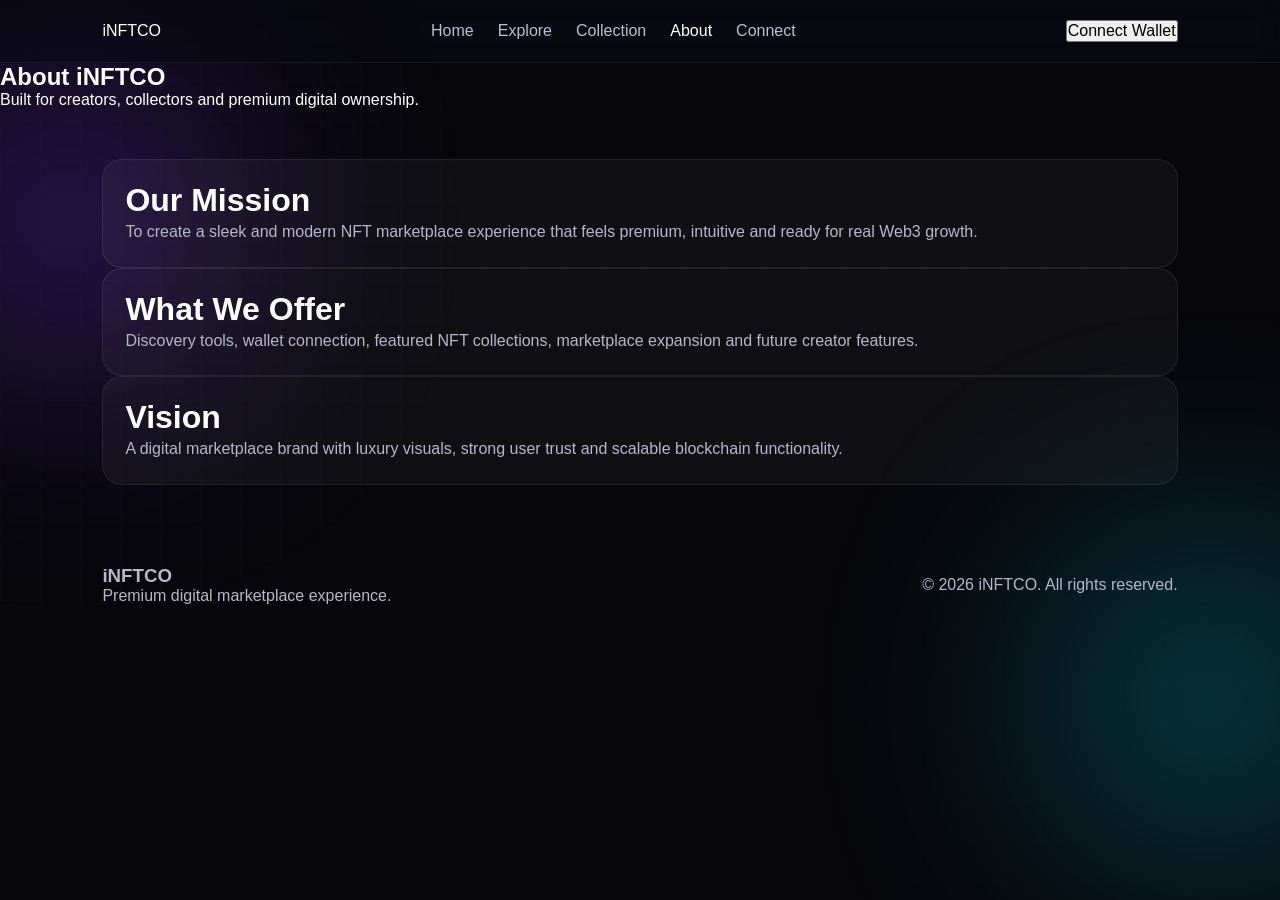
<file: frontend/about.html>
<!DOCTYPE html>
<html lang="en">
<head>
  <meta charset="UTF-8" />
  <meta name="viewport" content="width=device-width, initial-scale=1.0" />
  <title>iNFTCO - About</title>
  <link rel="stylesheet" href="style.css" />
</head>
<body>
  <div id="pageLoader" class="page-loader">
    <div class="loader-ring"></div>
    <p>Loading iNFTCO...</p>
  </div>

  <div class="animated-grid"></div>
  <div class="bg-blur blur-1"></div>
  <div class="bg-blur blur-2"></div>

  <header class="navbar">
    <div class="logo">iNFTCO</div>
    <nav class="nav-links">
      <a href="index.html">Home</a>
      <a href="explore.html">Explore</a>
      <a href="collection.html">Collection</a>
      <a href="about.html" class="active">About</a>
      <a href="connect.html">Connect</a>
    </nav>
    <button class="connect-btn" id="connectWallet">Connect Wallet</button>
  </header>

  <section class="page-hero small-page-hero">
    <h1>About iNFTCO</h1>
    <p>Built for creators, collectors and premium digital ownership.</p>
  </section>

  <section class="section about-grid">
    <div class="glass-box">
      <h2>Our Mission</h2>
      <p>
        To create a sleek and modern NFT marketplace experience that feels
        premium, intuitive and ready for real Web3 growth.
      </p>
    </div>

    <div class="glass-box">
      <h2>What We Offer</h2>
      <p>
        Discovery tools, wallet connection, featured NFT collections, marketplace
        expansion and future creator features.
      </p>
    </div>

    <div class="glass-box">
      <h2>Vision</h2>
      <p>
        A digital marketplace brand with luxury visuals, strong user trust and
        scalable blockchain functionality.
      </p>
    </div>
  </section>

  <footer class="footer">
    <div>
      <h3>iNFTCO</h3>
      <p>Premium digital marketplace experience.</p>
    </div>
    <p>© 2026 iNFTCO. All rights reserved.</p>
  </footer>

  <script src="script.js"></script>
</body>
</html>
</file>
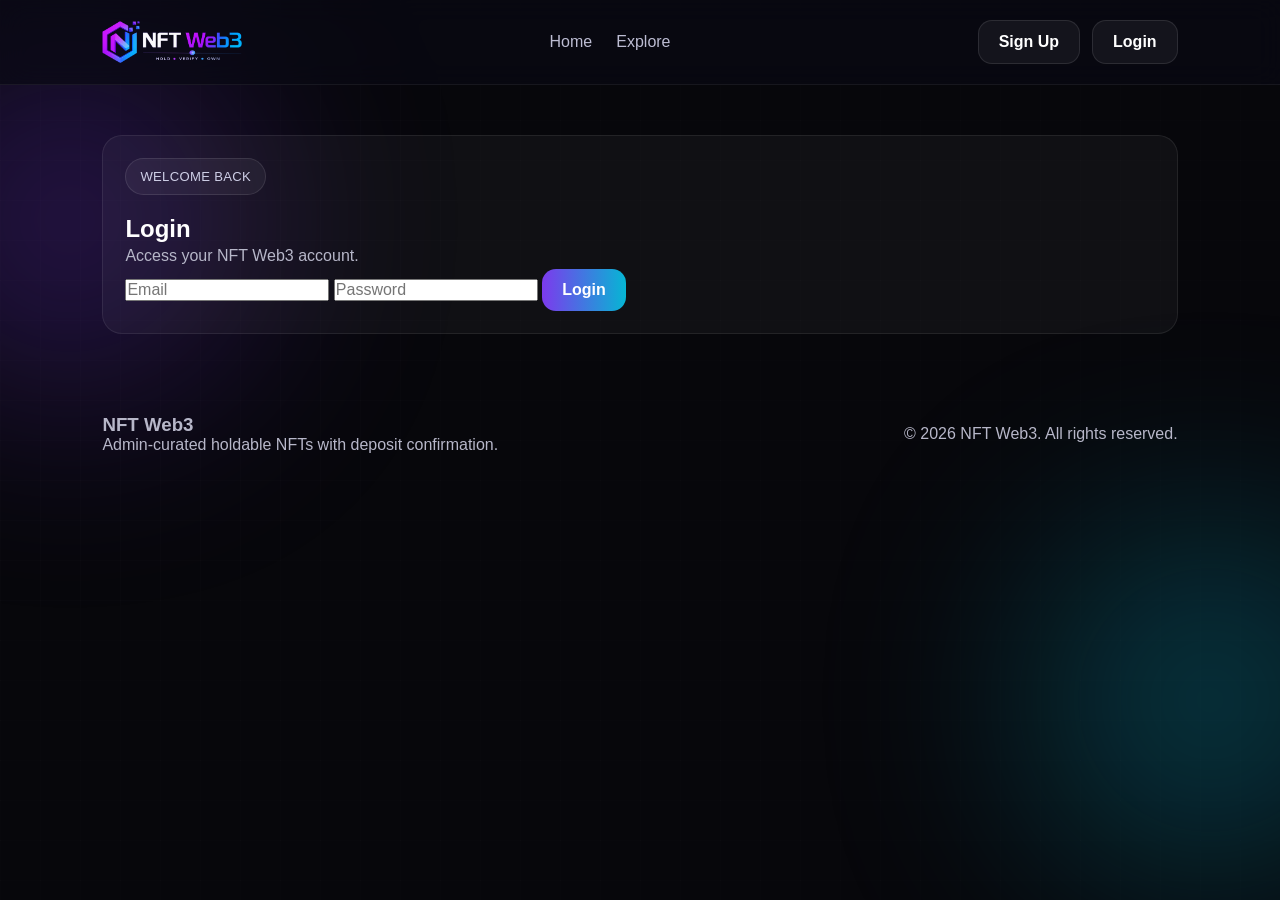
<file: frontend/admin-deposits.html>
<!DOCTYPE html>
<html lang="en">
<head>
  <meta charset="UTF-8" />
  <meta name="viewport" content="width=device-width, initial-scale=1.0" />
  <title>NFT Web3 - Admin Deposits</title>
  <link rel="icon" type="image/png" href="assets/nftweb3-favicon.png" />
  <link rel="shortcut icon" href="assets/nftweb3-favicon.png" />
  <link rel="stylesheet" href="style.css" />
</head>
<body>
  <div id="pageLoader" class="page-loader">
    <div class="brand-loader-box">
      <img src="assets/nftweb3-logo.png" alt="NFT Web3" class="brand-loader-logo" />
      <div class="brand-loader-bar">
        <span></span>
      </div>
      <p>Loading NFT Web3...</p>
    </div>
  </div>

  <div class="animated-grid"></div>
  <div class="bg-blur blur-1"></div>
  <div class="bg-blur blur-2"></div>

  <header class="navbar">
    <a href="index.html" class="logo logo-wrap">
      <img src="assets/nftweb3-logo.png" alt="NFT Web3" class="site-logo" />
    </a>

    <nav class="nav-links" id="mainNav">
      <a href="index.html">Home</a>
      <a href="explore.html">Explore</a>
      <a href="dashboard.html">Dashboard</a>
    </nav>

    <div id="authButtons" style="display:flex; gap:12px; flex-wrap:wrap;"></div>
  </header>

  <section class="page-hero small-page-hero fade-up fade-delay-1">
    <h1>Pending Deposit Requests</h1>
    <p>Admin confirms deposits before the 12-hour hold starts.</p>
  </section>

  <section class="section fade-up fade-delay-2">
    <div class="about-grid" id="pendingDepositsGrid">
      <div class="glass-box">
        <h2>Loading pending deposits...</h2>
      </div>
    </div>
  </section>

  <footer class="footer">
    <div>
      <h3>NFT Web3</h3>
      <p>Admin-curated holdable NFTs with deposit confirmation.</p>
    </div>
    <p>© 2026 NFT Web3. All rights reserved.</p>
  </footer>

  <script src="script.js"></script>
</body>
</html>
</file>
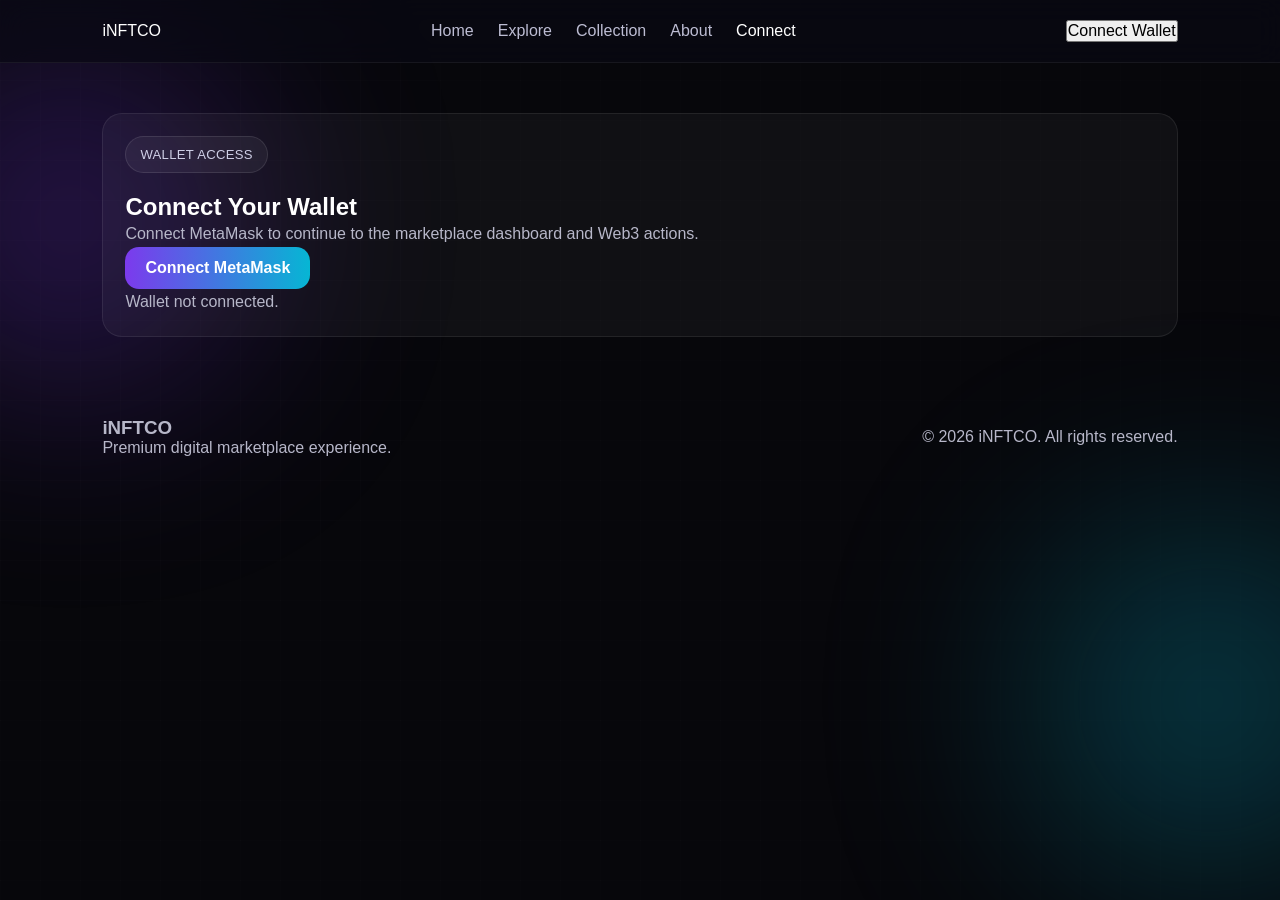
<file: frontend/connect.html>
<!DOCTYPE html>
<html lang="en">
<head>
  <meta charset="UTF-8" />
  <meta name="viewport" content="width=device-width, initial-scale=1.0" />
  <title>iNFTCO - Connect Wallet</title>
  <link rel="stylesheet" href="style.css" />
</head>
<body>
  <div id="pageLoader" class="page-loader">
    <div class="loader-ring"></div>
    <p>Loading iNFTCO...</p>
  </div>

  <div class="animated-grid"></div>
  <div class="bg-blur blur-1"></div>
  <div class="bg-blur blur-2"></div>

  <header class="navbar">
    <div class="logo">iNFTCO</div>
    <nav class="nav-links">
      <a href="index.html">Home</a>
      <a href="explore.html">Explore</a>
      <a href="collection.html">Collection</a>
      <a href="about.html">About</a>
      <a href="connect.html" class="active">Connect</a>
    </nav>
    <button class="connect-btn" id="connectWallet">Connect Wallet</button>
  </header>

  <section class="section center-section">
    <div class="connect-box glass-box">
      <span class="badge">WALLET ACCESS</span>
      <h1>Connect Your Wallet</h1>
      <p>
        Connect MetaMask to continue to the marketplace dashboard and Web3 actions.
      </p>

      <button class="primary-btn big-btn" id="connectWalletPage">Connect MetaMask</button>

      <div class="wallet-note">
        <p id="walletStatus">Wallet not connected.</p>
      </div>
    </div>
  </section>

  <footer class="footer">
    <div>
      <h3>iNFTCO</h3>
      <p>Premium digital marketplace experience.</p>
    </div>
    <p>© 2026 iNFTCO. All rights reserved.</p>
  </footer>

  <script src="script.js"></script>
</body>
</html>
</file>
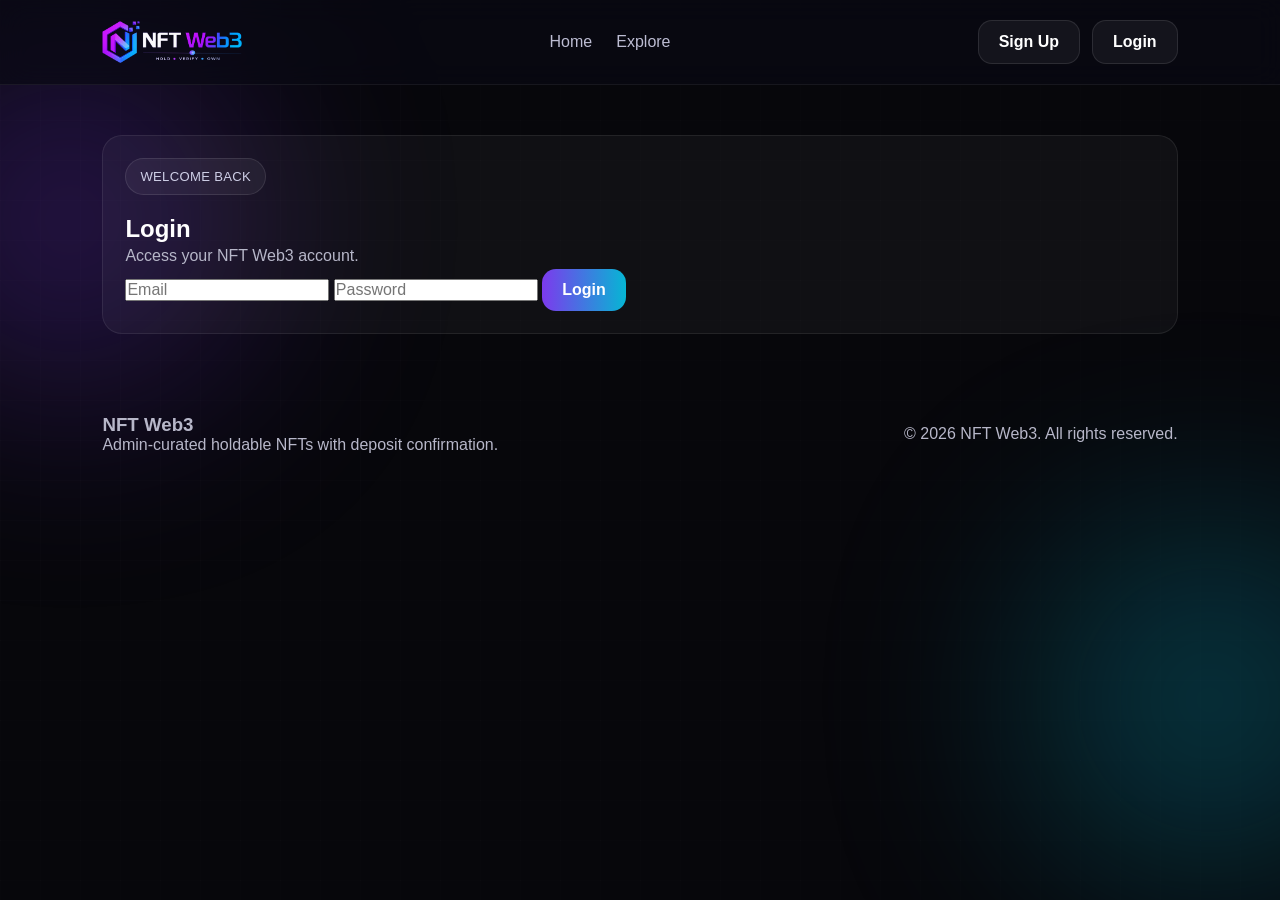
<file: frontend/create-nft.html>
<!DOCTYPE html>
<html lang="en">
<head>
  <meta charset="UTF-8" />
  <meta name="viewport" content="width=device-width, initial-scale=1.0" />
  <title>NFT Web3 - Create NFT</title>
  <link rel="icon" type="image/png" href="assets/nftweb3-favicon.png" />
  <link rel="shortcut icon" href="assets/nftweb3-favicon.png" />
  <link rel="stylesheet" href="style.css" />
</head>
<body>
<div id="pageLoader" class="page-loader">
  <div class="brand-loader-box">
    <img src="assets/nftweb3-logo.png" alt="NFT Web3" class="brand-loader-logo" />
    <div class="brand-loader-bar">
      <span></span>
    </div>
    <p>Loading NFT Web3...</p>
  </div>
</div>

  <div class="animated-grid"></div>
  <div class="bg-blur blur-1"></div>
  <div class="bg-blur blur-2"></div>

  <header class="navbar">
    <a href="index.html" class="logo logo-wrap">
  <img src="assets/nftweb3-logo.png" alt="NFT Web3" class="site-logo" />
</a>
    <nav class="nav-links">
      <a href="index.html">Home</a>
      <a href="explore.html">Explore</a>
      <a href="collection.html">Collection</a>
      <a href="about.html">About</a>
      <a href="dashboard.html">Dashboard</a>
      <a href="create-nft.html" class="active">Create NFT</a>
      <a href="admin-deposits.html">Admin Deposits</a>
    </nav>
    <div style="display: flex; gap: 12px; flex-wrap: wrap;">
      <button class="connect-btn" id="connectWallet">Connect Wallet</button>
      <button onclick="logout()" class="secondary-btn">Logout</button>
    </div>
  </header>

  <section class="page-hero small-page-hero fade-up fade-delay-1">
    <h1>Create Admin NFT</h1>
    <p>Only the admin account can create NFTs.</p>
  </section>

  <section class="section center-section fade-up fade-delay-2">
    <div class="connect-box glass-box">
      <span class="badge">ADMIN ONLY</span>
      <h1>Create a New NFT</h1>
      <p>Add a new admin NFT to the platform.</p>

      <form class="auth-form" id="nftForm">
        <input type="text" id="nftTitle" placeholder="NFT title" required />
        <input type="text" id="nftImage" placeholder="Image URL" required />
        <input type="text" id="nftPrice" placeholder="Price e.g. 1.25 ETH" required />
        <button type="submit" class="primary-btn big-btn">Create NFT</button>
      </form>

      <p class="form-message" id="nftMessage"></p>
    </div>
  </section>

  <script src="script.js"></script>
</body>
</html>
</file>
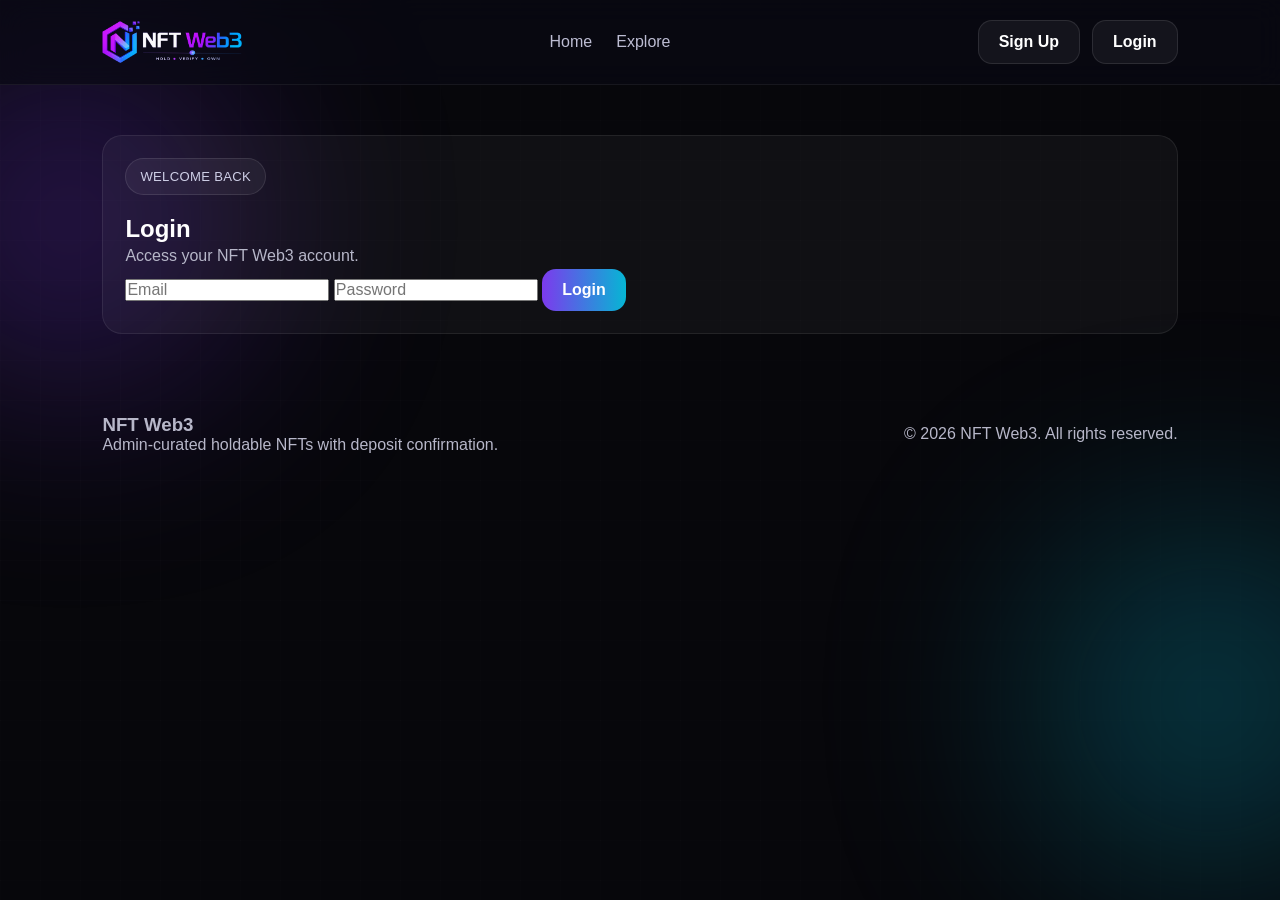
<file: frontend/dashboard.html>
<!DOCTYPE html>
<html lang="en">
<head>
  <meta charset="UTF-8" />
  <meta name="viewport" content="width=device-width, initial-scale=1.0" />
  <title>NFT Web3 - Dashboard</title>
  <link rel="icon" type="image/png" href="assets/nftweb3-favicon.png" />
  <link rel="shortcut icon" href="assets/nftweb3-favicon.png" />
  <link rel="stylesheet" href="style.css" />
</head>
<body>
  <div id="pageLoader" class="page-loader">
    <div class="brand-loader-box">
      <img src="assets/nftweb3-logo.png" alt="NFT Web3" class="brand-loader-logo" />
      <div class="brand-loader-bar">
        <span></span>
      </div>
      <p>Loading NFT Web3...</p>
    </div>
  </div>

  <div class="animated-grid"></div>
  <div class="bg-blur blur-1"></div>
  <div class="bg-blur blur-2"></div>

  <header class="navbar">
    <a href="index.html" class="logo logo-wrap">
      <img src="assets/nftweb3-logo.png" alt="NFT Web3" class="site-logo" />
    </a>

    <nav class="nav-links" id="mainNav">
      <a href="index.html">Home</a>
      <a href="explore.html">Explore</a>
      <a href="dashboard.html" class="active">Dashboard</a>
    </nav>

    <div id="authButtons" style="display:flex; gap:12px; flex-wrap:wrap;"></div>
  </header>

  <section class="page-hero small-page-hero fade-up fade-delay-1">
    <h1>User Dashboard</h1>
    <p>Manage your profile and held NFTs.</p>
  </section>

  <section class="section about-grid fade-up fade-delay-2">
    <div class="glass-box">
      <h2>User Info</h2>
      <p id="userName">Loading...</p>
      <p id="userEmail"></p>
    </div>

    <div class="glass-box">
      <h2>Account</h2>
      <p>Logged in</p>
    </div>

    <div class="glass-box">
      <h2>Held NFTs</h2>
      <p id="heldCount">0</p>
    </div>
  </section>

  <section class="section fade-up fade-delay-3">
    <div class="section-title-wrap">
      <p class="section-mini">MY NFTs</p>
      <h2>My Held NFTs</h2>
    </div>

    <div class="card-grid market-grid" id="myHeldNftGrid">
      <div class="glass-box">
        <h2>Loading your held NFTs...</h2>
      </div>
    </div>
  </section>

  <footer class="footer">
    <div>
      <h3>NFT Web3</h3>
      <p>Admin-curated holdable NFTs with deposit confirmation.</p>
    </div>
    <p>© 2026 NFT Web3. All rights reserved.</p>
  </footer>

  <script src="script.js"></script>
</body>
</html>
</file>
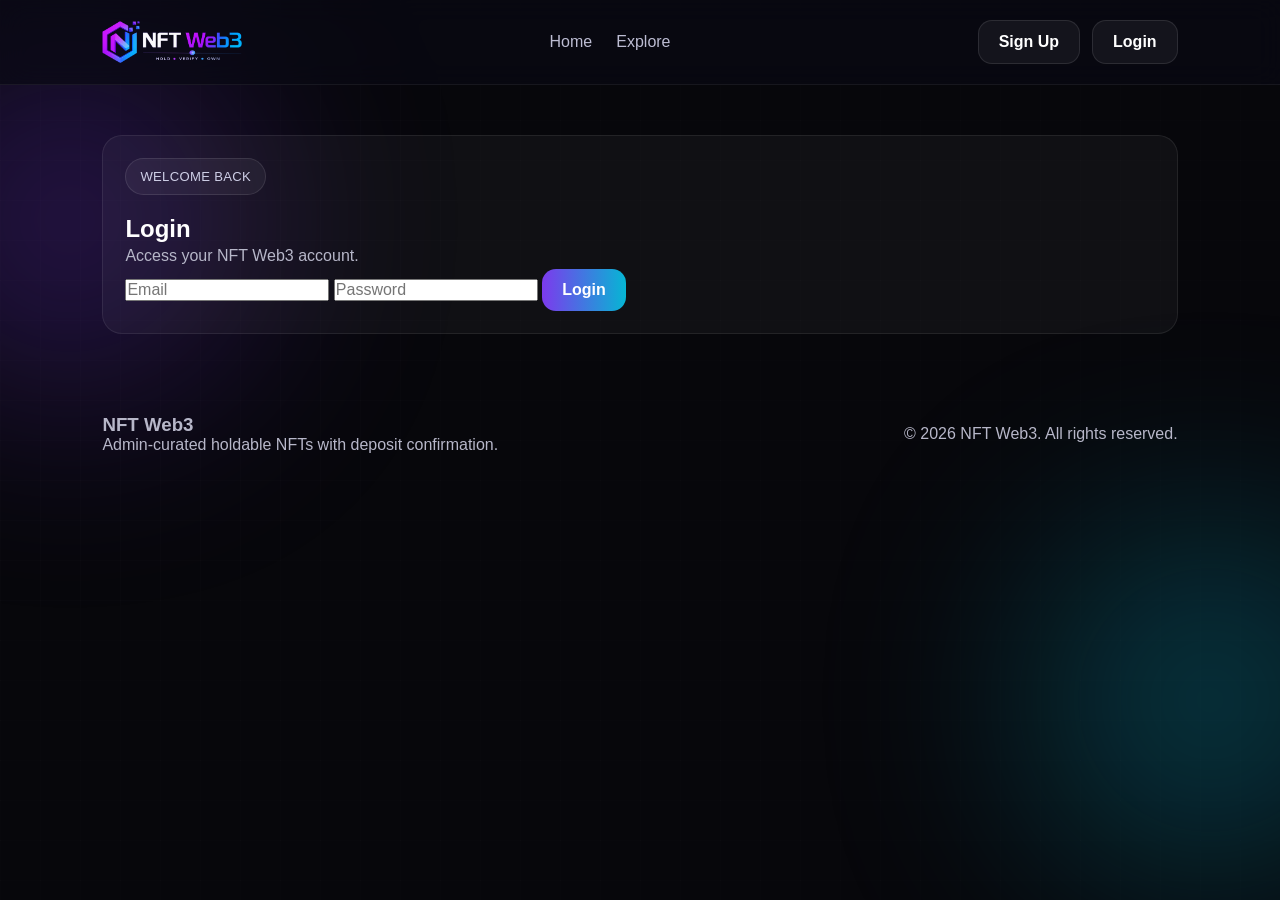
<file: frontend/login.html>
<!DOCTYPE html>
<html lang="en">
<head>
  <meta charset="UTF-8" />
  <meta name="viewport" content="width=device-width, initial-scale=1.0" />
  <title>NFT Web3 - Login</title>
  <link rel="icon" type="image/png" href="assets/nftweb3-favicon.png" />
  <link rel="shortcut icon" href="assets/nftweb3-favicon.png" />
  <link rel="stylesheet" href="style.css" />
</head>
<body>
  <div id="pageLoader" class="page-loader">
    <div class="brand-loader-box">
      <img src="assets/nftweb3-logo.png" alt="NFT Web3" class="brand-loader-logo" />
      <div class="brand-loader-bar">
        <span></span>
      </div>
      <p>Loading NFT Web3...</p>
    </div>
  </div>

  <div class="animated-grid"></div>
  <div class="bg-blur blur-1"></div>
  <div class="bg-blur blur-2"></div>

  <header class="navbar">
    <a href="index.html" class="logo logo-wrap">
      <img src="assets/nftweb3-logo.png" alt="NFT Web3" class="site-logo" />
    </a>

    <nav class="nav-links" id="mainNav">
      <a href="index.html">Home</a>
      <a href="explore.html">Explore</a>
    </nav>

    <div id="authButtons" style="display:flex; gap:12px; flex-wrap:wrap;"></div>
  </header>

  <section class="section center-section fade-up fade-delay-2">
    <div class="connect-box glass-box">
      <span class="badge">WELCOME BACK</span>
      <h1>Login</h1>
      <p>Access your NFT Web3 account.</p>

      <form class="auth-form" id="loginForm">
        <input type="email" id="loginEmail" placeholder="Email" required />
        <input type="password" id="loginPassword" placeholder="Password" required />
        <button type="submit" class="primary-btn big-btn">Login</button>
      </form>

      <p class="form-message" id="loginMessage"></p>
    </div>
  </section>

  <footer class="footer">
    <div>
      <h3>NFT Web3</h3>
      <p>Admin-curated holdable NFTs with deposit confirmation.</p>
    </div>
    <p>© 2026 NFT Web3. All rights reserved.</p>
  </footer>

  <script src="script.js"></script>
</body>
</html>
</file>
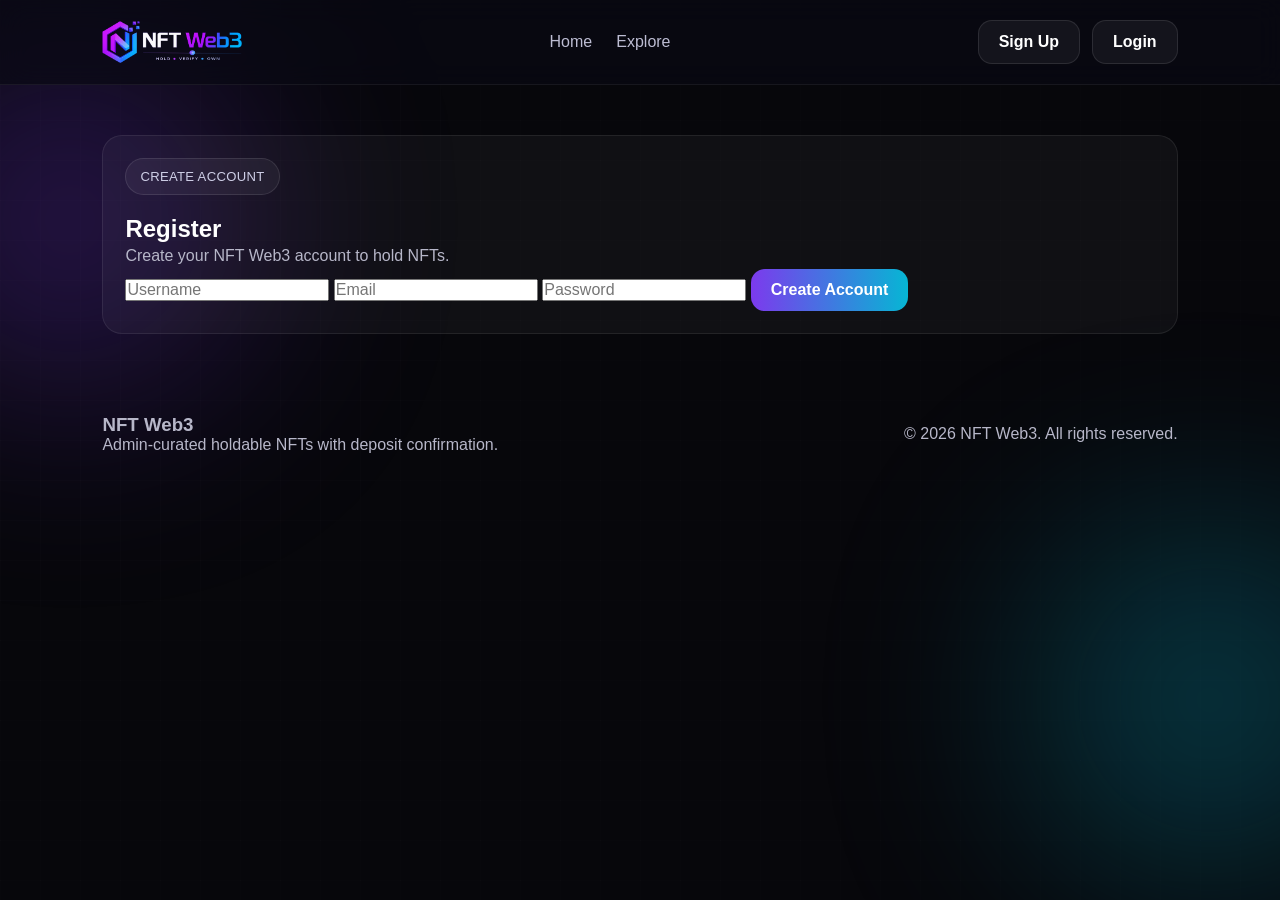
<file: frontend/register.html>
<!DOCTYPE html>
<html lang="en">
<head>
  <meta charset="UTF-8" />
  <meta name="viewport" content="width=device-width, initial-scale=1.0" />
  <title>NFT Web3 - Register</title>
  <link rel="icon" type="image/png" href="assets/nftweb3-favicon.png" />
  <link rel="shortcut icon" href="assets/nftweb3-favicon.png" />
  <link rel="stylesheet" href="style.css" />
</head>
<body>
  <div id="pageLoader" class="page-loader">
    <div class="brand-loader-box">
      <img src="assets/nftweb3-logo.png" alt="NFT Web3" class="brand-loader-logo" />
      <div class="brand-loader-bar">
        <span></span>
      </div>
      <p>Loading NFT Web3...</p>
    </div>
  </div>

  <div class="animated-grid"></div>
  <div class="bg-blur blur-1"></div>
  <div class="bg-blur blur-2"></div>

  <header class="navbar">
    <a href="index.html" class="logo logo-wrap">
      <img src="assets/nftweb3-logo.png" alt="NFT Web3" class="site-logo" />
    </a>

    <nav class="nav-links" id="mainNav">
      <a href="index.html">Home</a>
      <a href="explore.html">Explore</a>
    </nav>

    <div id="authButtons" style="display:flex; gap:12px; flex-wrap:wrap;"></div>
  </header>

  <section class="section center-section fade-up fade-delay-2">
    <div class="connect-box glass-box">
      <span class="badge">CREATE ACCOUNT</span>
      <h1>Register</h1>
      <p>Create your NFT Web3 account to hold NFTs.</p>

      <form class="auth-form" id="registerForm">
        <input type="text" id="registerUsername" placeholder="Username" required />
        <input type="email" id="registerEmail" placeholder="Email" required />
        <input type="password" id="registerPassword" placeholder="Password" required />
        <button type="submit" class="primary-btn big-btn">Create Account</button>
      </form>

      <p class="form-message" id="registerMessage"></p>
    </div>
  </section>

  <footer class="footer">
    <div>
      <h3>NFT Web3</h3>
      <p>Admin-curated holdable NFTs with deposit confirmation.</p>
    </div>
    <p>© 2026 NFT Web3. All rights reserved.</p>
  </footer>

  <script src="script.js"></script>
</body>
</html>
</file>
<file: frontend/style.css>
/* =========================
RESET
========================= */
* {
  margin: 0;
  padding: 0;
  box-sizing: border-box;
  font-family: Inter, Arial, sans-serif;
}

html {
  scroll-behavior: smooth;
}

body {
  background: #07070b;
  color: #ffffff;
  overflow-x: hidden;
}

a {
  text-decoration: none;
  color: inherit;
}

img {
  max-width: 100%;
  display: block;
}

button,
input,
select {
  font: inherit;
}

/* =========================
BACKGROUND
========================= */
.bg-blur {
  position: fixed;
  width: 320px;
  height: 320px;
  border-radius: 50%;
  filter: blur(120px);
  z-index: -2;
  opacity: 0.35;
  pointer-events: none;
}

.blur-1 {
  background: #7c3aed;
  top: 60px;
  left: -90px;
}

.blur-2 {
  background: #06b6d4;
  bottom: 40px;
  right: -90px;
}

.animated-grid {
  position: fixed;
  inset: 0;
  background-image:
    linear-gradient(rgba(255,255,255,0.03) 1px, transparent 1px),
    linear-gradient(90deg, rgba(255,255,255,0.03) 1px, transparent 1px);
  background-size: 40px 40px;
  z-index: -3;
  opacity: 0.35;
  pointer-events: none;
}

/* =========================
LOADER
========================= */
.page-loader {
  position: fixed;
  inset: 0;
  background: #07070b;
  display: flex;
  align-items: center;
  justify-content: center;
  flex-direction: column;
  gap: 16px;
  z-index: 9999;
  opacity: 1;
  visibility: visible;
  transition: opacity 0.3s ease, visibility 0.3s ease;
}

.page-loader.hide {
  opacity: 0;
  visibility: hidden;
  pointer-events: none;
}

.page-loader p {
  color: #cfcfe7;
}

.brand-loader-box {
  display: flex;
  align-items: center;
  justify-content: center;
  flex-direction: column;
  gap: 16px;
}

.brand-loader-logo {
  width: 110px;
  height: auto;
  display: block;
  animation: pulseLogo 1.2s ease-in-out infinite;
}

.brand-loader-bar {
  width: 180px;
  height: 8px;
  border-radius: 999px;
  background: rgba(255,255,255,0.08);
  overflow: hidden;
}

.brand-loader-bar span {
  display: block;
  height: 100%;
  width: 45%;
  border-radius: 999px;
  background: linear-gradient(90deg, #7c3aed, #06b6d4);
  animation: loaderBarMove 1s ease-in-out infinite;
}

@keyframes loaderBarMove {
  0% { transform: translateX(-120%); }
  100% { transform: translateX(330%); }
}

@keyframes pulseLogo {
  0%, 100% {
    transform: scale(1);
    opacity: 1;
  }
  50% {
    transform: scale(1.04);
    opacity: 0.88;
  }
}

/* =========================
LAYOUT
========================= */
.section {
  width: min(1400px, 100%);
  margin: 0 auto;
  padding: 50px 8%;
}

.section-title-wrap {
  margin-bottom: 24px;
}

.section-mini {
  color: #8f90aa;
  font-size: 0.8rem;
  letter-spacing: 1.6px;
  margin-bottom: 8px;
}

.section h2 {
  font-size: 2rem;
}

/* =========================
NAVBAR
========================= */
.navbar {
  padding: 20px 8%;
  display: flex;
  justify-content: space-between;
  align-items: center;
  gap: 18px;
  position: sticky;
  top: 0;
  z-index: 1000;
  backdrop-filter: blur(14px);
  background: rgba(10,10,20,0.68);
  border-bottom: 1px solid rgba(255,255,255,0.06);
}

.logo-wrap {
  display: inline-flex;
  align-items: center;
}

.site-logo {
  height: 42px;
  width: auto;
  display: block;
}

.nav-links {
  display: flex;
  gap: 24px;
  flex-wrap: wrap;
}

.nav-links a {
  color: #bdbdd3;
  transition: 0.25s ease;
}

.nav-links a:hover,
.nav-links a.active {
  color: #ffffff;
}

/* =========================
BUTTONS
========================= */
.primary-btn,
.secondary-btn,
.tag-btn {
  border: none;
  outline: none;
  cursor: pointer;
  transition: 0.25s ease;
  display: inline-flex;
  align-items: center;
  justify-content: center;
  font-weight: 700;
}

.primary-btn {
  background: linear-gradient(90deg, #7c3aed, #06b6d4);
  color: white;
  padding: 12px 20px;
  border-radius: 14px;
}

.secondary-btn {
  background: rgba(255,255,255,0.05);
  color: white;
  padding: 12px 20px;
  border-radius: 14px;
  border: 1px solid rgba(255,255,255,0.10);
}

.primary-btn:hover,
.secondary-btn:hover,
.tag-btn:hover {
  transform: translateY(-2px);
}

.secondary-btn[disabled],
.primary-btn[disabled] {
  opacity: 0.6;
  cursor: not-allowed;
  transform: none;
}

/* =========================
BADGES / TEXT
========================= */
.badge {
  display: inline-block;
  padding: 10px 14px;
  margin-bottom: 20px;
  border-radius: 999px;
  background: rgba(255,255,255,0.05);
  border: 1px solid rgba(255,255,255,0.10);
  color: #cfcfe7;
  font-size: 0.82rem;
  letter-spacing: 0.3px;
}

/* =========================
SLIDER
========================= */
.hero-slider-section {
  width: min(1400px, 100%);
  margin: 0 auto;
  padding: 24px 8% 12px;
}

.hero-slider {
  position: relative;
  width: 100%;
  height: 520px;
  border-radius: 28px;
  overflow: hidden;
  border: 1px solid rgba(255,255,255,0.08);
  box-shadow: 0 20px 60px rgba(0,0,0,0.35);
}

.hero-slide {
  position: absolute;
  inset: 0;
  opacity: 0;
  transition: opacity 0.6s ease;
  pointer-events: none;
}

.hero-slide.active {
  opacity: 1;
  z-index: 2;
  pointer-events: auto;
}

.hero-slide img {
  width: 100%;
  height: 100%;
  object-fit: cover;
}

.hero-slide::before {
  content: "";
  position: absolute;
  inset: 0;
  background:
    linear-gradient(
      90deg,
      rgba(3, 6, 20, 0.88) 0%,
      rgba(7, 10, 24, 0.72) 38%,
      rgba(10, 12, 28, 0.42) 65%,
      rgba(10, 12, 28, 0.18) 100%
    );
  z-index: 1;
  pointer-events: none;
}

.hero-slide-content {
  position: absolute;
  z-index: 3;
  left: 6%;
  top: 50%;
  transform: translateY(-50%);
  width: min(620px, 88%);
  color: #ffffff;
  padding: 24px;
  border-radius: 24px;
  background: rgba(8, 10, 20, 0.22);
  backdrop-filter: blur(10px);
  -webkit-backdrop-filter: blur(10px);
}

.hero-slide-content h1 {
  font-size: 3rem;
  line-height: 1.05;
  margin-bottom: 16px;
}

.hero-slide-content p {
  color: #d4d4e7;
  font-size: 1.05rem;
  margin-bottom: 18px;
  line-height: 1.6;
}

.hero-actions {
  display: flex;
  flex-wrap: wrap;
  gap: 12px;
  margin-top: 18px;
}

/* =========================
TOOLBAR / FILTERS
========================= */
.market-toolbar {
  display: flex;
  flex-direction: column;
  gap: 18px;
}

.market-search {
  width: 100%;
  padding: 16px 18px;
  border-radius: 16px;
  border: 1px solid rgba(255,255,255,0.10);
  background: rgba(255,255,255,0.05);
  color: white;
  outline: none;
}

.market-search::placeholder {
  color: #9fa3b4;
}

.market-tags {
  display: flex;
  gap: 12px;
  flex-wrap: wrap;
}

.tag-btn {
  padding: 10px 16px;
  border-radius: 999px;
  background: rgba(255,255,255,0.05);
  color: white;
  border: 1px solid rgba(255,255,255,0.10);
}

/* =========================
TRENDING
========================= */
.trending-collections {
  display: grid;
  grid-template-columns: repeat(4, 1fr);
  gap: 18px;
}

.trend-box {
  display: flex;
  gap: 14px;
  align-items: center;
  padding: 16px;
  border-radius: 20px;
  background: rgba(255,255,255,0.04);
  border: 1px solid rgba(255,255,255,0.08);
}

.trend-box img {
  width: 62px;
  height: 62px;
  border-radius: 14px;
  object-fit: cover;
}

.trend-box h3 {
  font-size: 1rem;
  margin-bottom: 4px;
}

.trend-box p {
  color: #a8a8bf;
  font-size: 0.92rem;
}

/* =========================
NFT GRID / CARDS
========================= */
.card-grid {
  display: grid;
  grid-template-columns: repeat(4, 1fr);
  gap: 24px;
  padding-top: 20px;
}

.market-grid {
  grid-template-columns: repeat(4, 1fr);
}

.nft-card {
  background: rgba(255,255,255,0.04);
  border-radius: 20px;
  overflow: hidden;
  border: 1px solid rgba(255,255,255,0.08);
  transition: transform 0.25s ease, box-shadow 0.25s ease;
  box-shadow: 0 14px 28px rgba(0,0,0,0.16);
}

.nft-card:hover {
  transform: translateY(-6px);
  box-shadow: 0 18px 35px rgba(0,0,0,0.24);
}

.nft-card img {
  width: 100%;
  height: 240px;
  object-fit: cover;
  background: #0f1118;
}

.card-content {
  padding: 16px;
}

.card-content h3 {
  font-size: 1.12rem;
  margin-bottom: 10px;
}

.card-meta {
  display: flex;
  justify-content: space-between;
  gap: 12px;
  margin-bottom: 8px;
  color: #a8a8bf;
}

.creator-line {
  font-size: 0.92rem;
  color: #9fa3b4;
  margin-top: 8px;
  line-height: 1.5;
}

.card-actions {
  display: flex;
  gap: 12px;
  margin-top: 16px;
  flex-wrap: wrap;
}

/* =========================
GLASS / CREATOR / CTA
========================= */
.glass-box,
.creator-card {
  background: rgba(255,255,255,0.04);
  border-radius: 20px;
  border: 1px solid rgba(255,255,255,0.08);
}

.glass-box {
  padding: 22px;
}

.glass-box p {
  color: #b7b7c9;
  line-height: 1.6;
}

.creator-grid {
  display: grid;
  grid-template-columns: repeat(4, 1fr);
  gap: 20px;
}

.creator-card {
  padding: 22px;
  text-align: center;
}

.creator-avatar {
  width: 62px;
  height: 62px;
  margin: 0 auto 14px;
  border-radius: 50%;
  background: linear-gradient(135deg, #7c3aed, #06b6d4);
  display: flex;
  align-items: center;
  justify-content: center;
  font-weight: 800;
}

.creator-card h3 {
  margin-bottom: 6px;
}

.creator-card p {
  color: #a8a8bf;
}

.cta-banner {
  padding: 28px;
  border-radius: 28px;
  background: linear-gradient(135deg, rgba(124,58,237,0.18), rgba(6,182,212,0.12));
  border: 1px solid rgba(255,255,255,0.08);
  display: flex;
  justify-content: space-between;
  align-items: center;
  gap: 20px;
  flex-wrap: wrap;
}

/* =========================
FOOTER
========================= */
.footer {
  width: min(1400px, 100%);
  margin: 0 auto;
  padding: 30px 8% 40px;
  display: flex;
  justify-content: space-between;
  align-items: center;
  gap: 16px;
  color: #b7b7c9;
  flex-wrap: wrap;
}

/* =========================
ANIMATION HELPERS
========================= */
.fade-up {
  opacity: 0;
  transform: translateY(20px);
  animation: fadeUp 0.65s ease forwards;
}

.fade-delay-1 { animation-delay: 0.05s; }
.fade-delay-2 { animation-delay: 0.12s; }
.fade-delay-3 { animation-delay: 0.2s; }
.fade-delay-4 { animation-delay: 0.3s; }

@keyframes fadeUp {
  to {
    opacity: 1;
    transform: translateY(0);
  }
}

/* =========================
RESPONSIVE
========================= */
@media (max-width: 1200px) {
  .card-grid,
  .market-grid,
  .creator-grid,
  .trending-collections {
    grid-template-columns: repeat(2, 1fr);
  }
}

@media (max-width: 1000px) {
  .hero-slide-content {
    left: 24px;
    right: 24px;
    top: auto;
    bottom: 24px;
    transform: none;
    width: auto;
    max-width: none;
  }

  .hero-slide-content h1 {
    font-size: 2.4rem;
  }
}

@media (max-width: 760px) {
  .navbar {
    flex-direction: column;
    align-items: flex-start;
    gap: 14px;
    padding: 16px 18px;
  }

  .logo-wrap,
  .logo {
    display: flex;
    align-items: center;
    justify-content: flex-start;
    width: 100%;
  }

  .site-logo {
    max-width: 180px;
    height: auto;
  }

  .nav-links {
    gap: 16px;
    width: 100%;
    flex-wrap: wrap;
  }

  #authButtons {
    width: 100% !important;
    display: flex !important;
    gap: 12px !important;
    flex-wrap: nowrap !important;
  }

  #authButtons a,
  #authButtons button {
    flex: 1 1 0;
    min-width: 0;
    text-align: center;
    justify-content: center;
  }

  .card-grid,
  .market-grid,
  .creator-grid,
  .trending-collections {
    grid-template-columns: 1fr;
  }

  .hero-slider {
    height: 520px;
    border-radius: 24px;
  }

  .hero-slide img {
    min-height: 520px;
  }

  .hero-slide::before {
    background:
      linear-gradient(
        180deg,
        rgba(5, 8, 20, 0.38) 0%,
        rgba(5, 8, 20, 0.58) 24%,
        rgba(5, 8, 20, 0.84) 62%,
        rgba(5, 8, 20, 0.92) 100%
      );
  }

  .hero-slide-content {
    left: 16px;
    right: 16px;
    bottom: 18px;
    width: auto;
    padding: 18px 16px;
    border-radius: 20px;
    background: rgba(10, 12, 24, 0.42);
  }

  .hero-slide-content h1 {
    font-size: 2rem;
    line-height: 1.08;
    margin-bottom: 10px;
  }

  .hero-slide-content p {
    font-size: 14px;
    line-height: 1.55;
    margin-bottom: 14px;
  }

  .hero-actions {
    flex-direction: column;
    gap: 10px;
  }

  .hero-actions a {
    width: 100%;
  }

  .footer {
    flex-direction: column;
    align-items: flex-start;
  }

  .cta-banner {
    flex-direction: column;
    align-items: flex-start;
  }
}

@media (max-width: 480px) {
  .site-logo {
    max-width: 150px;
  }

  .nav-links a {
    font-size: 15px;
  }

  #authButtons a,
  #authButtons button {
    padding: 13px 12px;
    font-size: 15px;
    border-radius: 14px;
  }

  .hero-slider {
    height: 480px;
  }

  .hero-slide img {
    min-height: 480px;
  }

  .hero-slide-content h1 {
    font-size: 24px;
  }

  .hero-slide-content p {
    font-size: 13.5px;
  }
}
</file>
